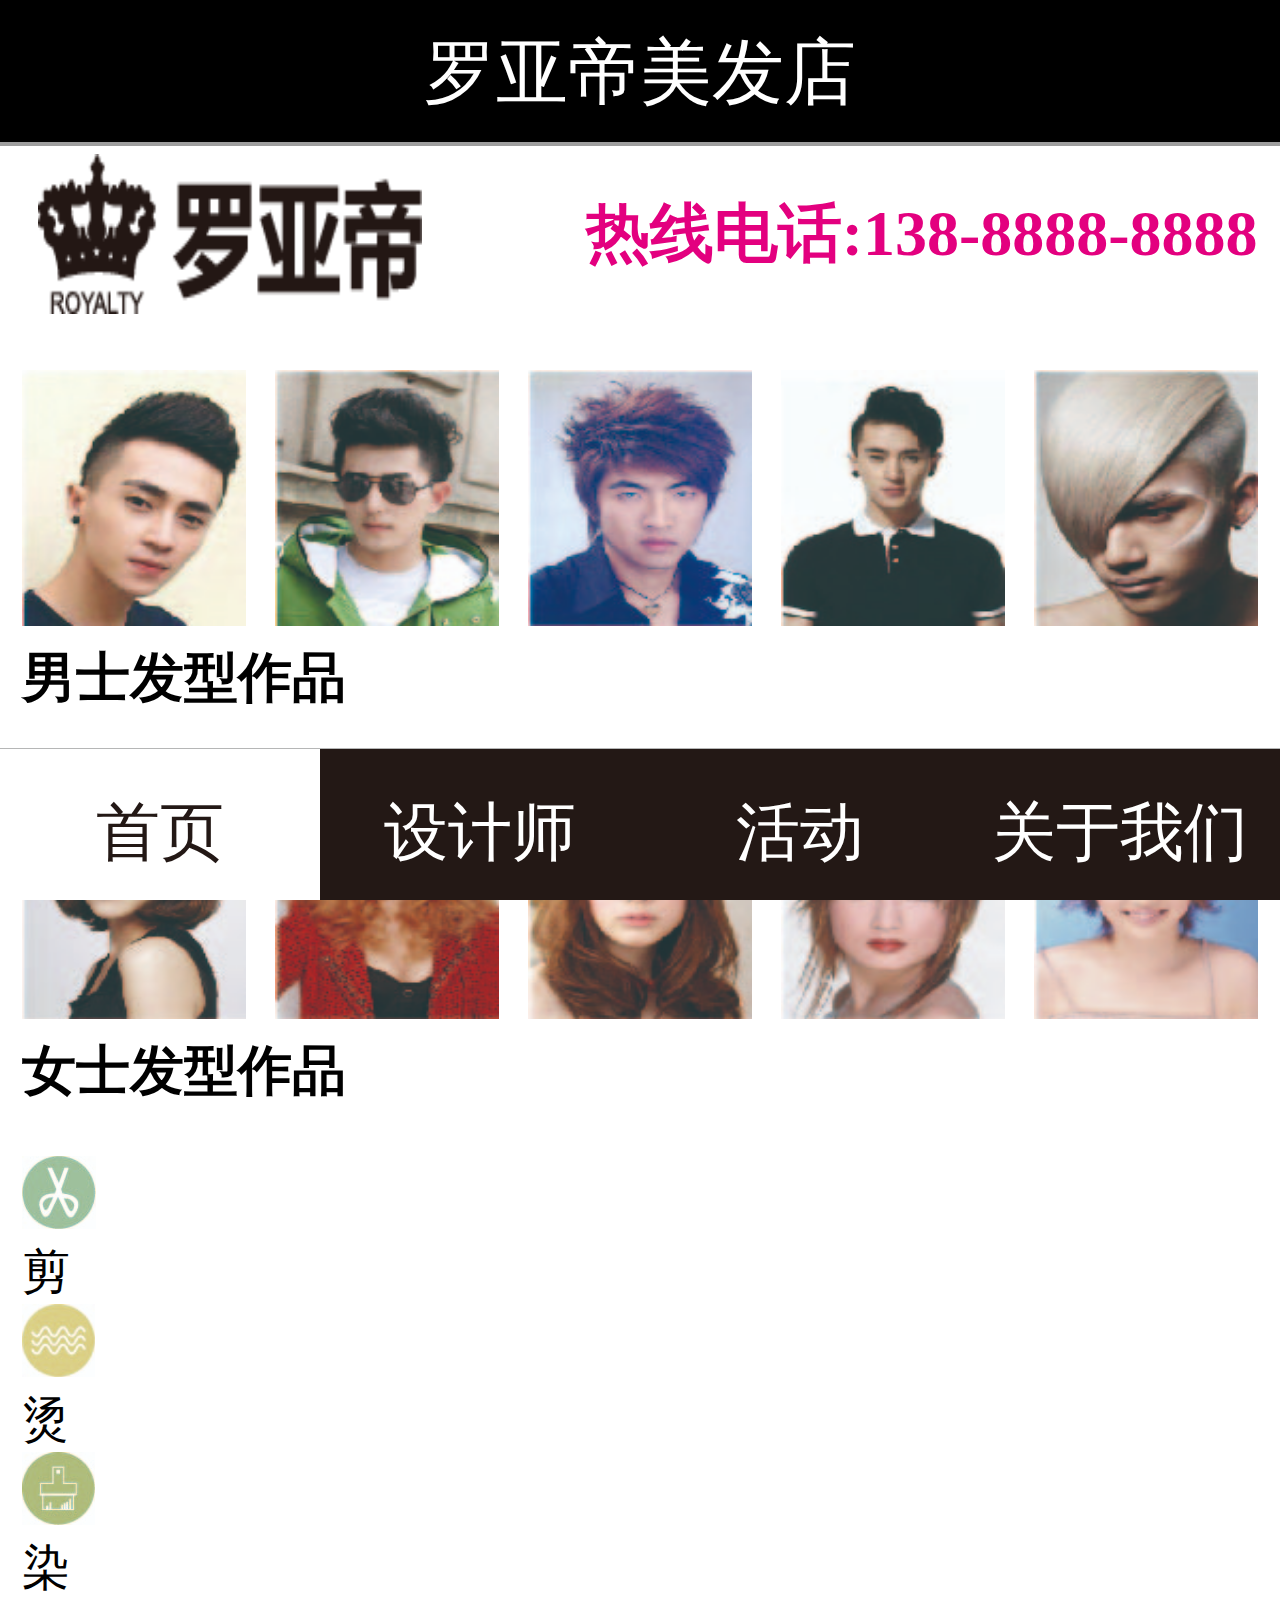
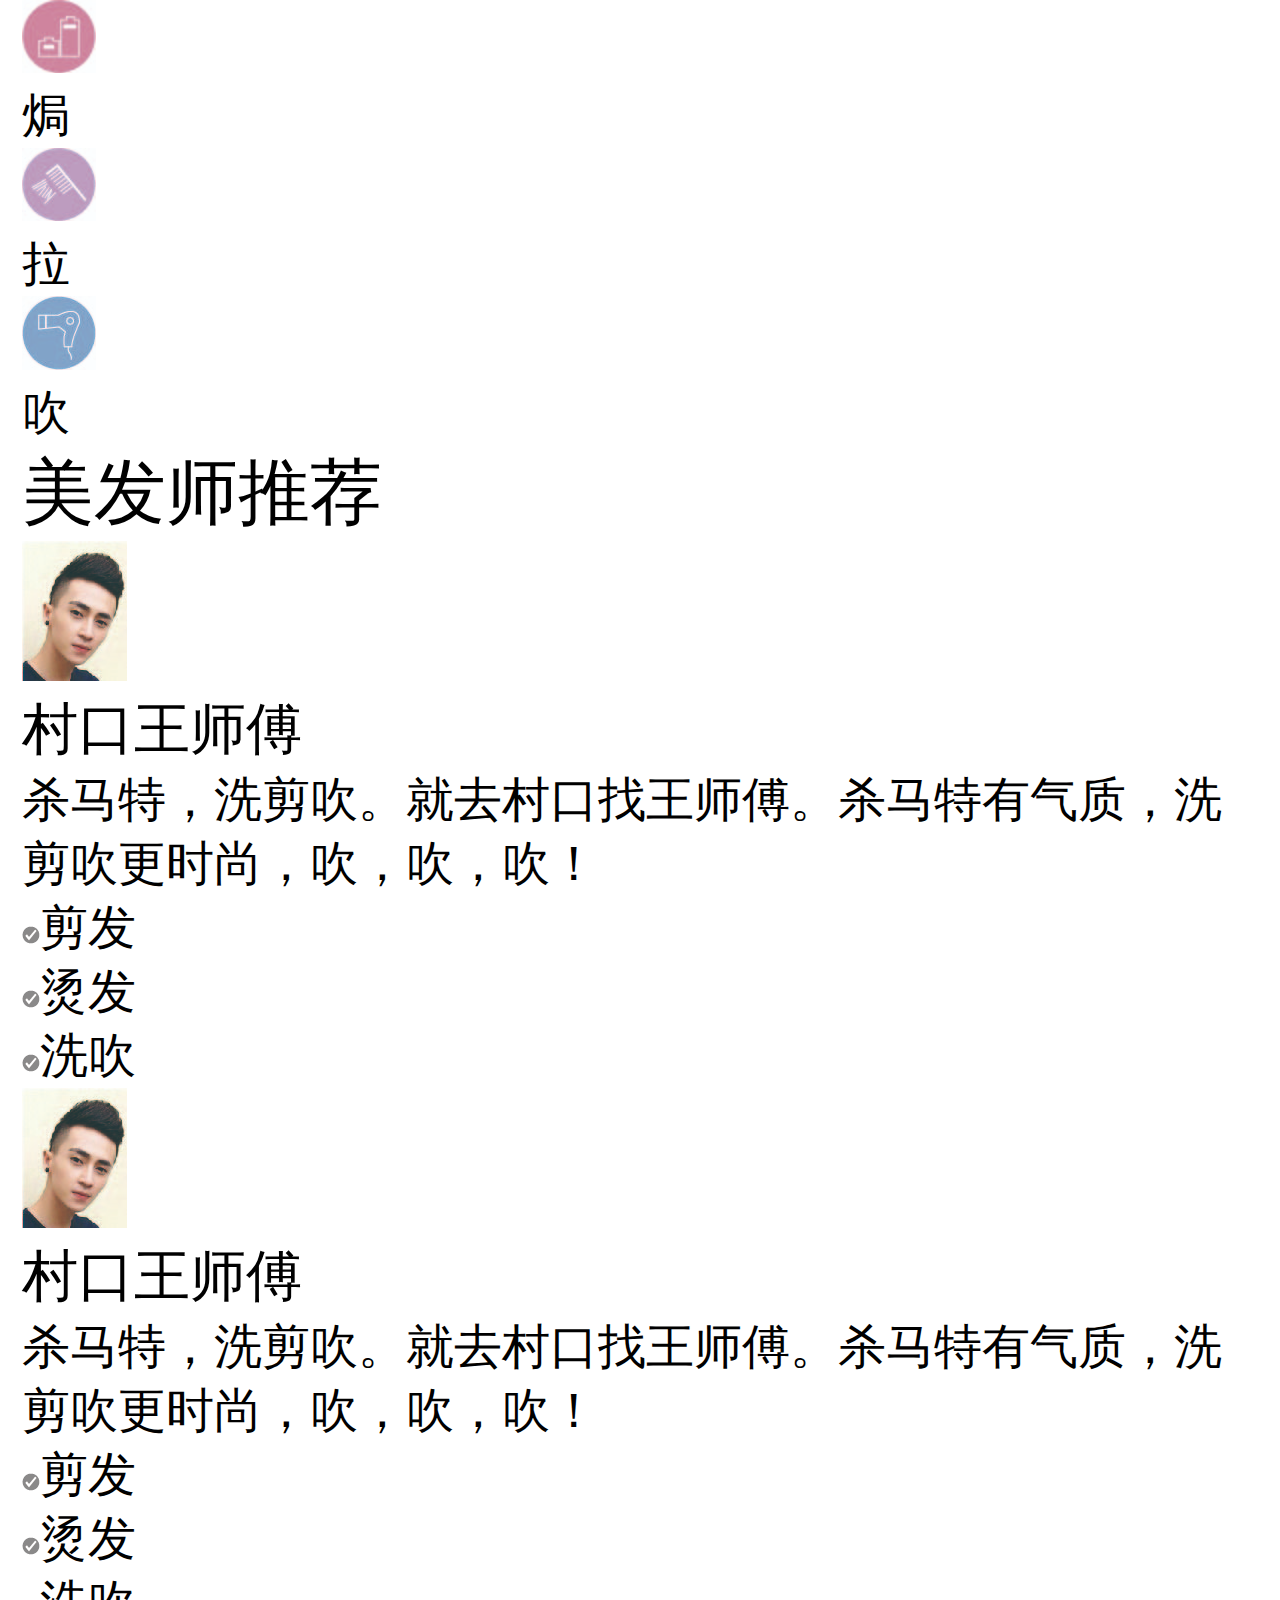
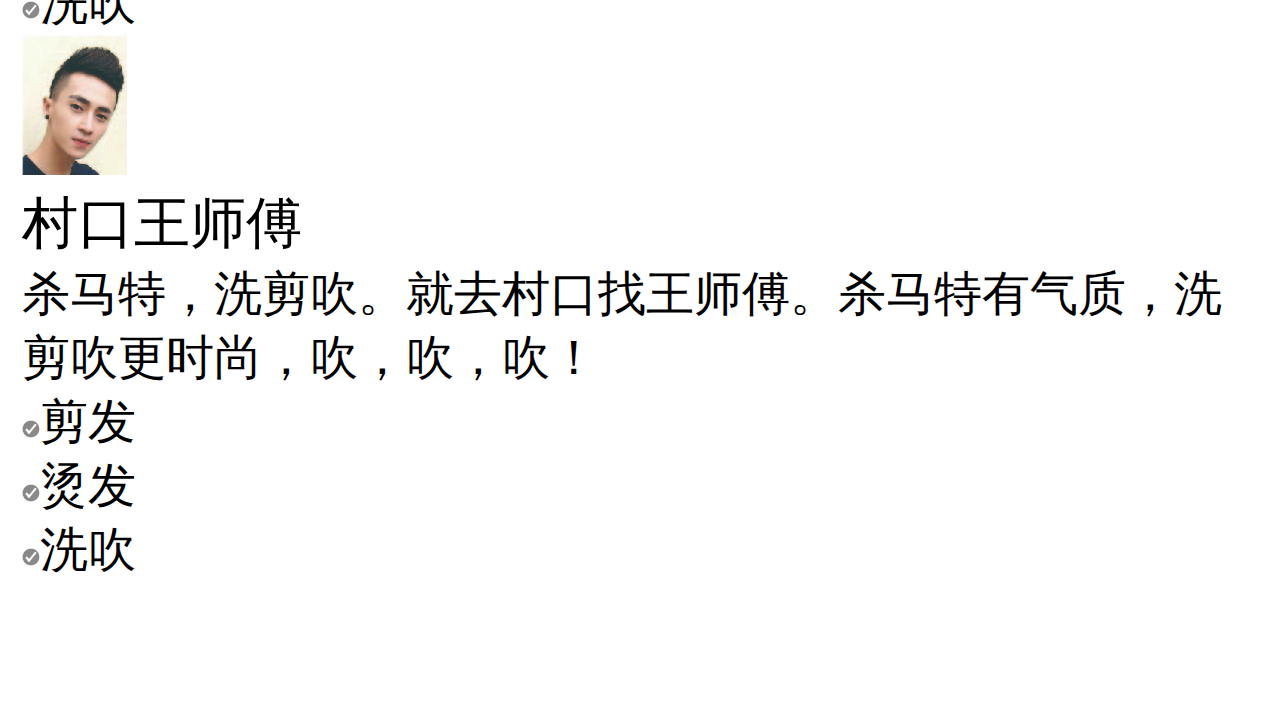
<file: index.html>
<!DOCTYPE html>
<html>
	<head>
		<meta charset="utf-8">
		<meta name="viewport" content="width=device-width,height=device-height,initial-scale=1.0, maximum-scale=1.0, user-scalable=no" />
	    <meta name="apple-mobile-web-app-capable" content="yes">
	    <meta name="format-detection" content="telephone=no">
		<title>罗亚帝美发店</title>
		<link rel="stylesheet" href="css/coom.css" />
		<link rel="stylesheet" href="css/index.css" />
		<script type="text/javascript" src="js/jquery-1.11.3.js" ></script>
		<script type="text/javascript" src="js/register.js" ></script>
	</head>
	<body>
		<header>
		<div class="coom-head c-head">
			<div class="coom-hleft"></div>
			<div class="coom-hconter"><span>罗亚帝美发店</span></div>
		    <div class="coom-hright"></div>
		</div>
		</header>
		<article class="in_content in_conter">
			<div class="in_lo">
				<img src="img/logo.png"/>
				<span class="in_tell">热线电话:138-8888-8888</span>
			</div>
			<!--男士-->
			<div class="in_works">
				<div class="works_list">
				<ul>
					<li class="in_li in_le"><img src="img/b1.jpg"/></li>
					<li class="in_li"><img src="img/b2.jpg"/></li>
					<li class="in_li"><img src="img/b3.jpg"/></li>
					<li class="in_li"><img src="img/b4.jpg"/></li>
					<li class="in_li"><img src="img/b5.jpg"/></li>
				</ul>
				<span class="clear"></span>
				</div>
				<p class="works-text">男士发型作品</p>
			</div>
			<!--女士-->
			<div class="in_works">
				<div class="works_list">
				<ul>
					<li class="in_li in_le"><img src="img/g1.jpg"/></li>
					<li class="in_li"><img src="img/g2.jpg"/></li>
					<li class="in_li"><img src="img/g3.jpg"/></li>
					<li class="in_li"><img src="img/g4.jpg"/></li>
					<li class="in_li"><img src="img/g5.jpg"/></li>
				</ul>
				<span class="clear"></span>
				</div>
				<p class="works-text">女士发型作品</p>
			</div>
			<div class="in_pro">
				    <dl class="pro_dl pro_le">
					<dt><img src="img/t1.jpg"/></dt>
					<dd>剪</dd>
					 </dl>
					<dl class="pro_dl">
					<dt><img src="img/t2.jpg"/></dt>
					<dd>烫</dd>
					</dl>
					<dl class="pro_dl">
					<dt><img src="img/t3.jpg"/></dt>
					<dd>染</dd>
					</dl>
					<dl class="pro_dl">
					<dt><img src="img/t4.jpg"/></dt>
					<dd>焗</dd>
					</dl>
					<dl class="pro_dl">
					<dt><img src="img/t5.jpg"/></dt>
					<dd>拉</dd>
					</dl>
					<dl class="pro_dl">
					<dt><img src="img/t6.jpg"/></dt>
					<dd>吹</dd>
			        </dl>
			        <span class="clear"></span>
			</div>
			<div class="in_rec">
				<h2>美发师推荐</h2>
				<div class="rec_list">
					<dl>
						<dd>
							<a href="###">
								<img src="img/b1.jpg"/>
							</a>
						</dd>
						<dt>
							<h3>村口王师傅</h3>
							<p>杀马特，洗剪吹。就去村口找王师傅。杀马特有气质，洗剪吹更时尚，吹，吹，吹！</p>
							<ul>
								<li><img src="img/tb1.png"/>剪发</li>
								<li><img src="img/tb1.png"/>烫发</li>
								<li><img src="img/tb1.png"/>洗吹</li>
							</ul>
						</dt>
					</dl>
				</div>
				<div class="rec_list">
					<dl>
						<dd>
							<a href="###">
								<img src="img/b1.jpg"/>
							</a>
						</dd>
						<dt>
							<h3>村口王师傅</h3>
							<p>杀马特，洗剪吹。就去村口找王师傅。杀马特有气质，洗剪吹更时尚，吹，吹，吹！</p>
							<ul>
								<li><img src="img/tb1.png"/>剪发</li>
								<li><img src="img/tb1.png"/>烫发</li>
								<li><img src="img/tb1.png"/>洗吹</li>
							</ul>
						</dt>
					</dl>
				</div>
				<div class="rec_list">
					<dl>
						<dd>
							<a href="###">
								<img src="img/b1.jpg"/>
							</a>
						</dd>
						<dt>
							<h3>村口王师傅</h3>
							<p>杀马特，洗剪吹。就去村口找王师傅。杀马特有气质，洗剪吹更时尚，吹，吹，吹！</p>
							<ul>
								<li><img src="img/tb1.png"/>剪发</li>
								<li><img src="img/tb1.png"/>烫发</li>
								<li><img src="img/tb1.png"/>洗吹</li>
							</ul>
						</dt>
					</dl>
				</div>
			</div>
		</article>
		<div class="menuwrap">
			<div class="menu xz">
				<a href="#">
					<label class="men_co">首页</label>
				</a>
			</div>
			<div class="menu">
				<a href="designer.html">
					<label>设计师</label>
				</a>
			</div>
			<div class="menu">
				<a href="activity.html">
					<label>活动</label>
				</a>
			</div>
			<div class="menu">
				<a href="#">
					<label>关于我们</label>
				</a>
			</div>
		</div>
	</body>
</html>
</file>
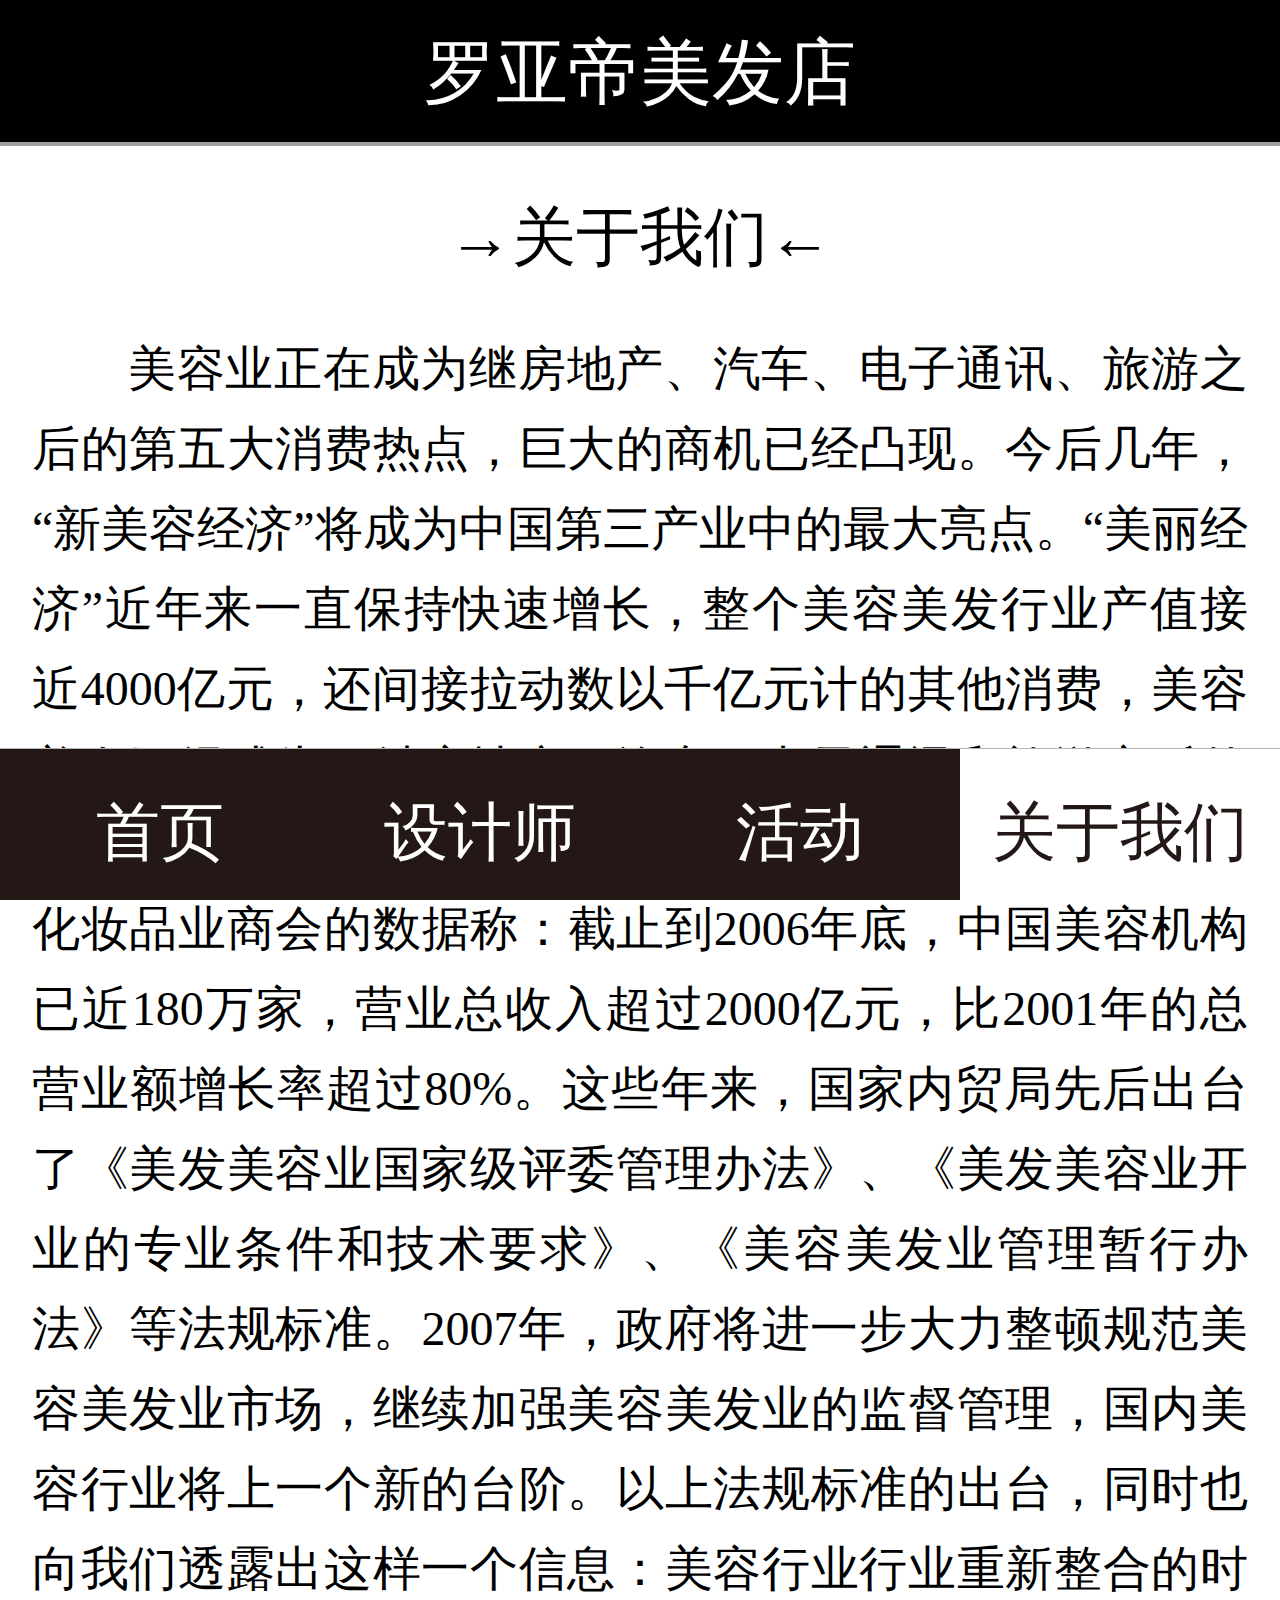
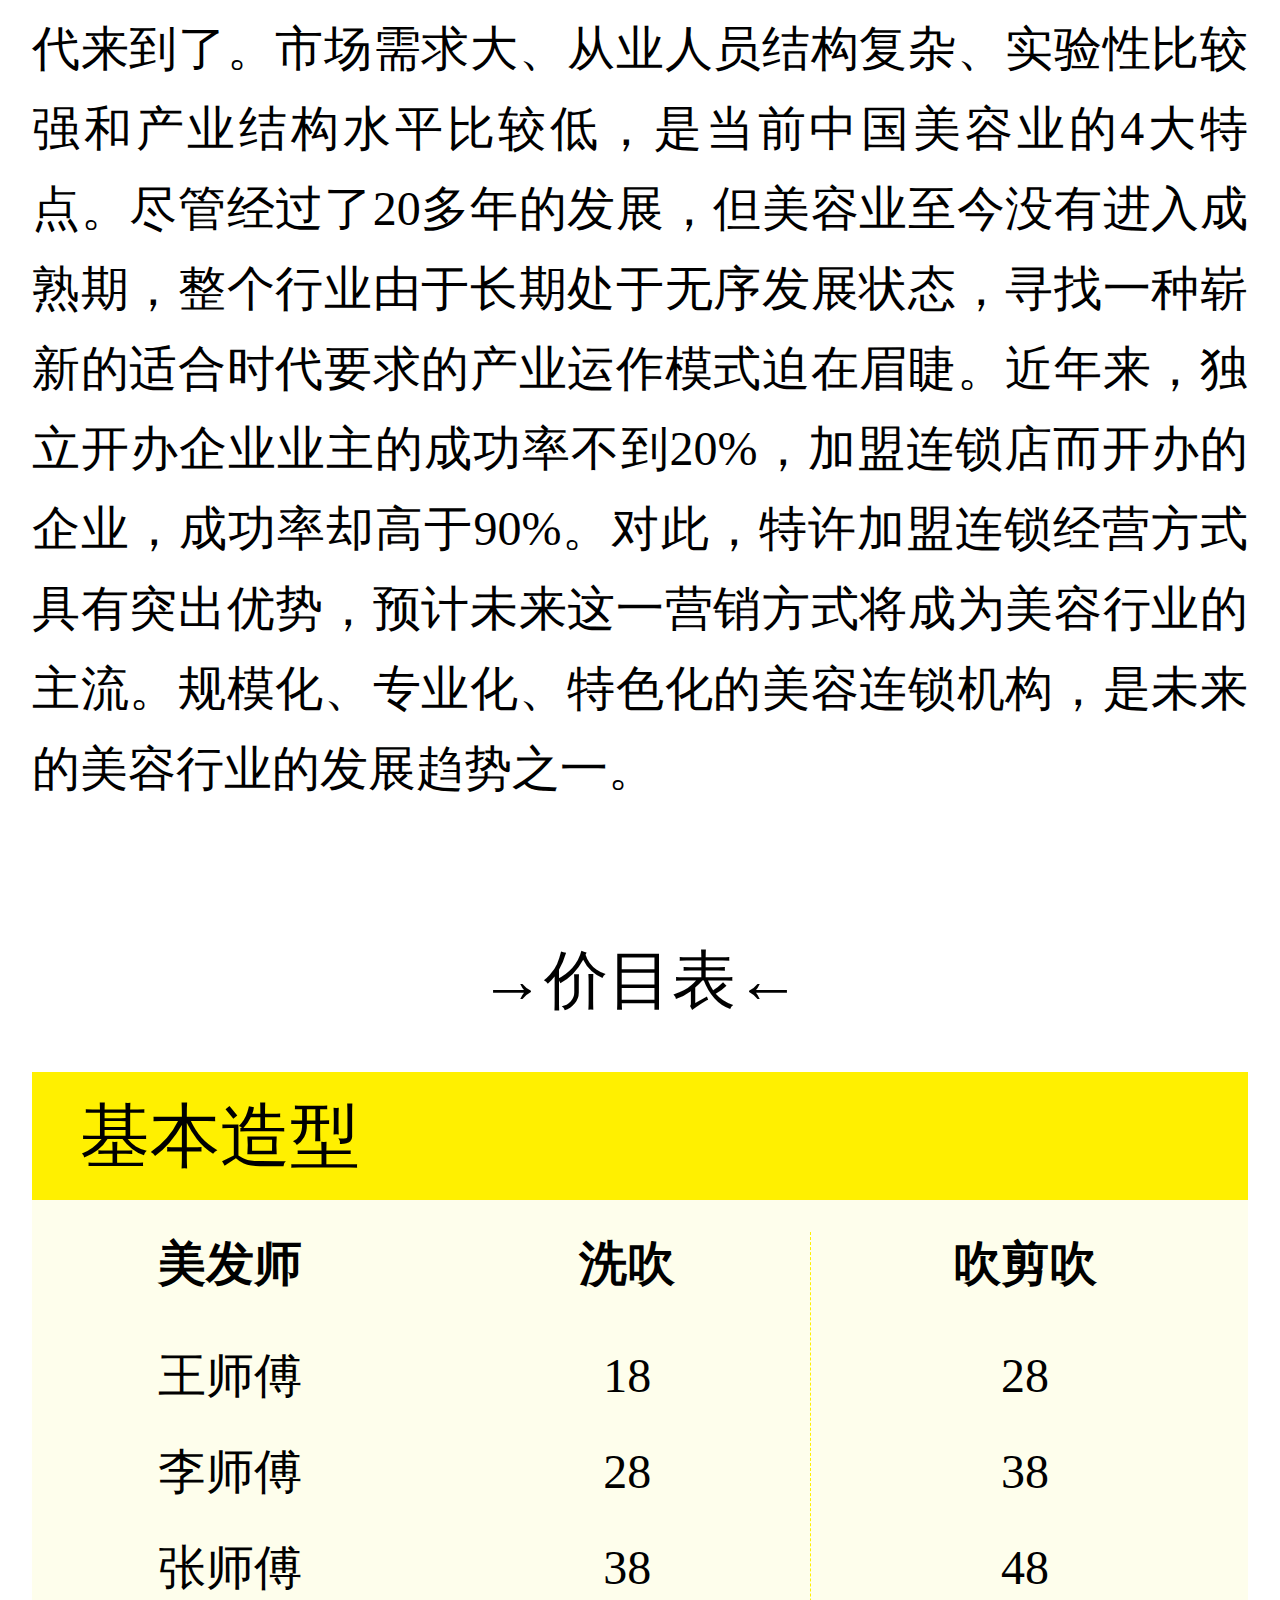
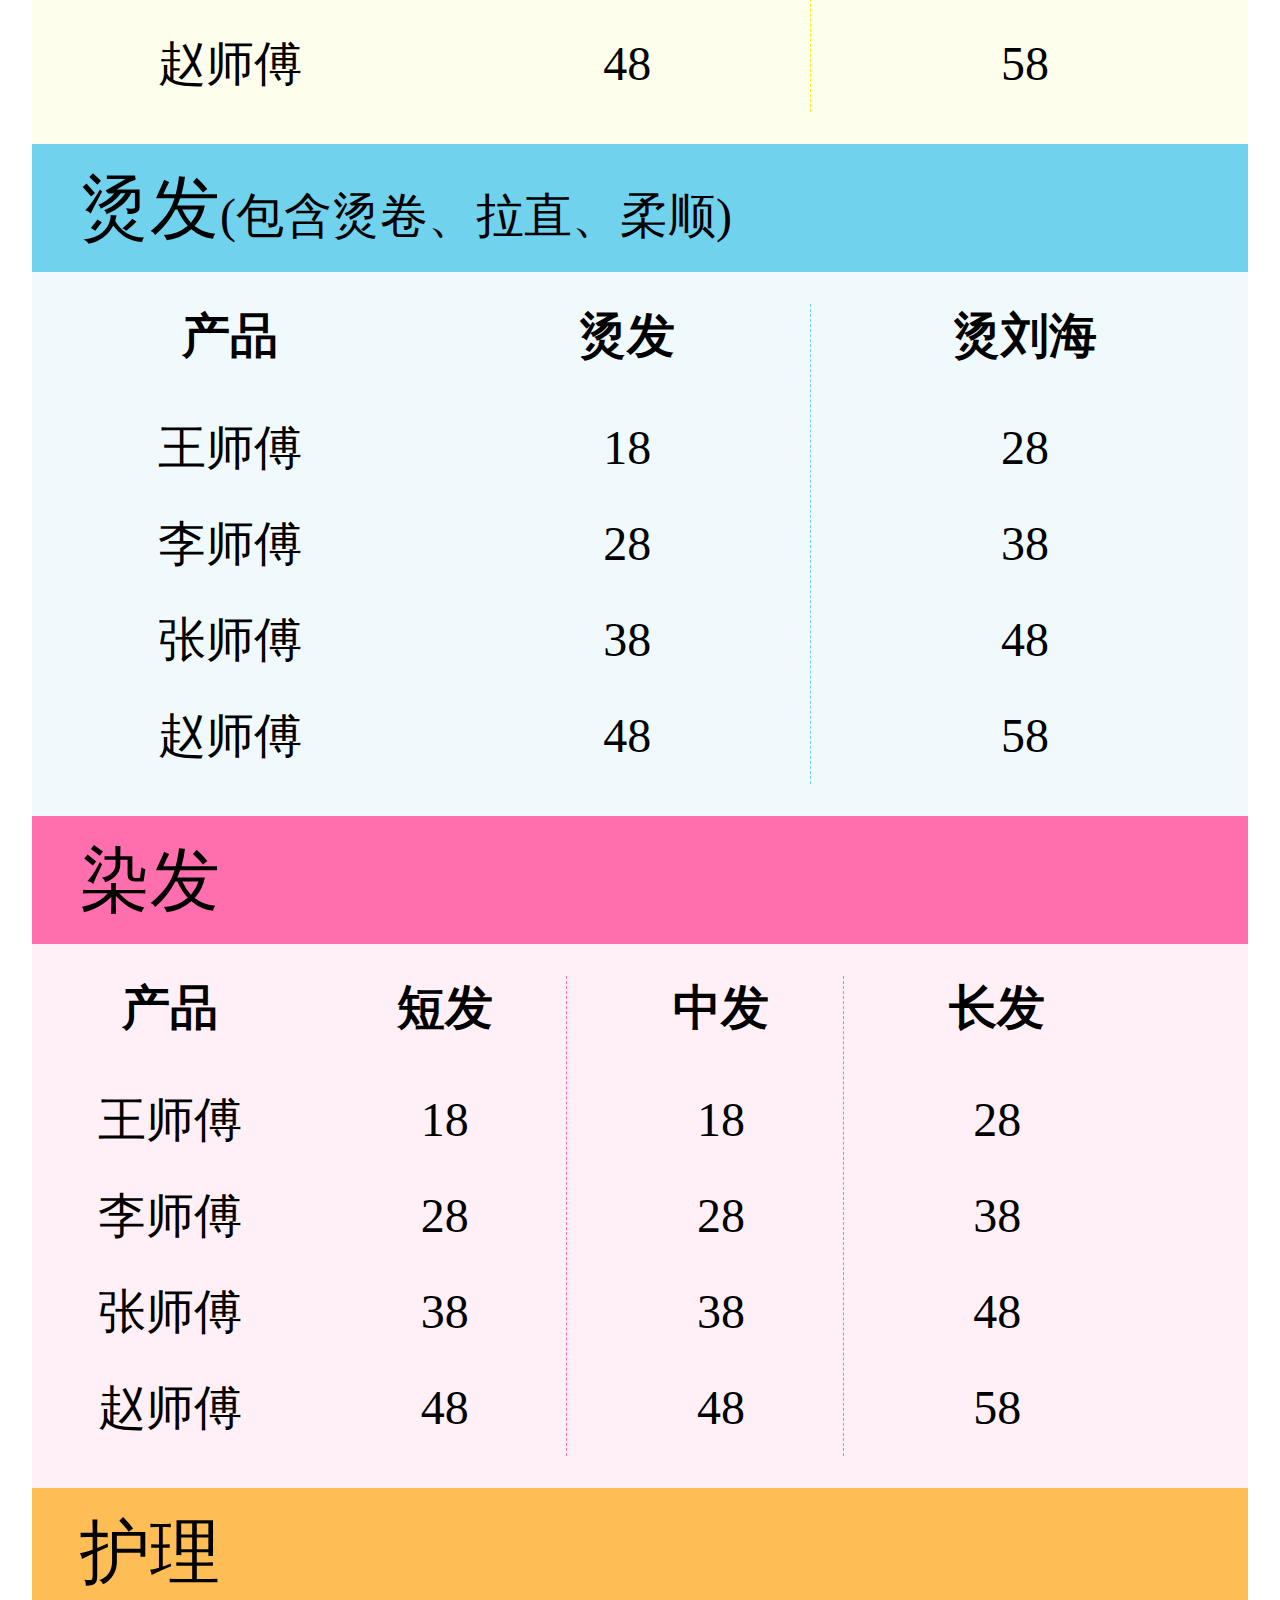
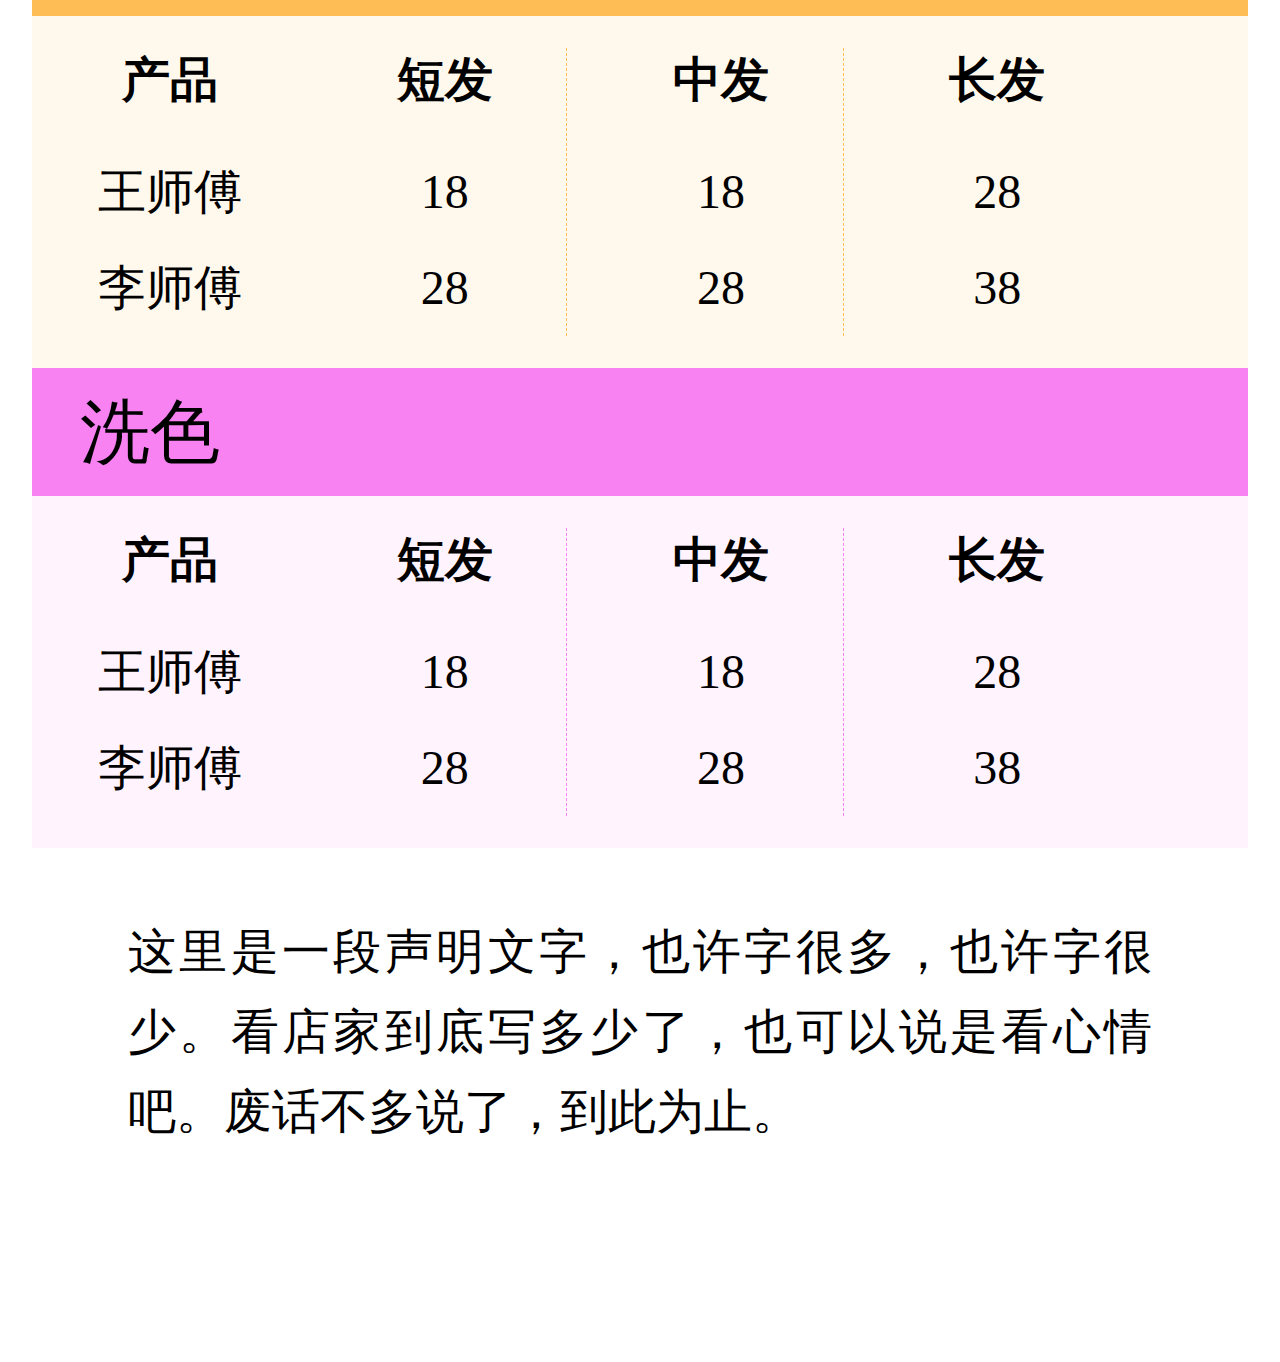
<file: about.html>
<!DOCTYPE html>
<html>
	<head>
		<meta charset="utf-8">
		<meta name="viewport" content="width=device-width,height=device-height,initial-scale=1.0, maximum-scale=1.0, user-scalable=no" />
	    <meta name="apple-mobile-web-app-capable" content="yes">
	    <meta name="format-detection" content="telephone=no">
		<title>关于我们</title>
		<link rel="stylesheet" href="css/coom.css" />
		<link rel="stylesheet" href="css/about.css" />
		<script type="text/javascript" src="js/jquery-1.11.3.js" ></script>
		<script type="text/javascript" src="js/register.js" ></script>
	</head>
	<body>
		<header>
		<div class="coom-head c-head">
			<div class="coom-hleft"></div>
			<div class="coom-hconter"><span>罗亚帝美发店</span></div>
		    <div class="coom-hright"></div>
		</div>
		</header>
		<article class="ab_content ab_conter">
			<div class="ab_me">
				<h2>→关于我们←</h2>
				<p>美容业正在成为继房地产、汽车、电子通讯、旅游之后的第五大消费热点，巨大的商机已经凸现。今后几年， “新美容经济”将成为中国第三产业中的最大亮点。“美丽经济”近年来一直保持快速增长，整个美容美发行业产值接近4000亿元，还间接拉动数以千亿元计的其他消费，美容美发已经成为了继房地产、汽车、电子通讯和旅游之后的“第五大消费热点”。2007年初，来自中华全国工商联美容化妆品业商会的数据称：截止到2006年底，中国美容机构已近180万家，营业总收入超过2000亿元，比2001年的总营业额增长率超过80%。这些年来，国家内贸局先后出台了《美发美容业国家级评委管理办法》、《美发美容业开业的专业条件和技术要求》、《美容美发业管理暂行办法》等法规标准。2007年，政府将进一步大力整顿规范美容美发业市场，继续加强美容美发业的监督管理，国内美容行业将上一个新的台阶。以上法规标准的出台，同时也向我们透露出这样一个信息：美容行业行业重新整合的时代来到了。市场需求大、从业人员结构复杂、实验性比较强和产业结构水平比较低，是当前中国美容业的4大特点。尽管经过了20多年的发展，但美容业至今没有进入成熟期，整个行业由于长期处于无序发展状态，寻找一种崭新的适合时代要求的产业运作模式迫在眉睫。近年来，独立开办企业业主的成功率不到20%，加盟连锁店而开办的企业，成功率却高于90%。对此，特许加盟连锁经营方式具有突出优势，预计未来这一营销方式将成为美容行业的主流。规模化、专业化、特色化的美容连锁机构，是未来的美容行业的发展趋势之一。</p>
			</div>
			<div class="ab_jmb">
				<h2>→价目表←</h2>
				<div class="ab_zx">
					<div class="zx_top">
						<h3>基本造型</h3>
					</div>
					<div class="zx_con">
						<dl>
							<dd>美发师</dd>
							<dt>王师傅</dt>
							<dt>李师傅</dt>
							<dt>张师傅</dt>
							<dt>赵师傅</dt>
						</dl>
						<dl class="zx_con_dl">
							<dd>洗吹</dd>
							<dt>18</dt>
							<dt>28</dt>
							<dt>38</dt>
							<dt>48</dt>
						</dl>
						<dl>
							<dd>吹剪吹</dd>
							<dt>28</dt>
							<dt>38</dt>
							<dt>48</dt>
							<dt>58</dt>
						</dl>
						<span class="clear"></span>
					</div>
				</div>
				<!--tf-->
				<div class="ab_tf">
					<div class="tf_top">
						<h3>烫发<span class="tf_sp">(包含烫卷、拉直、柔顺)</span></h3>
					</div>
					<div class="tf_con">
						<dl>
							<dd>产品</dd>
							<dt>王师傅</dt>
							<dt>李师傅</dt>
							<dt>张师傅</dt>
							<dt>赵师傅</dt>
						</dl>
						<dl class="tf_con_dl">
							<dd>烫发</dd>
							<dt>18</dt>
							<dt>28</dt>
							<dt>38</dt>
							<dt>48</dt>
						</dl>
						<dl>
							<dd>烫刘海</dd>
							<dt>28</dt>
							<dt>38</dt>
							<dt>48</dt>
							<dt>58</dt>
						</dl>
						<span class="clear"></span>
					</div>
				</div>
				<!--rf-->
				<div class="ab_rf">
					<div class="rf_top">
						<h3>染发</h3>
					</div>
					<div class="rf_con">
						<dl>
							<dd>产品</dd>
							<dt>王师傅</dt>
							<dt>李师傅</dt>
							<dt>张师傅</dt>
							<dt>赵师傅</dt>
						</dl>
						<dl class="rf_con_dl">
							<dd>短发</dd>
							<dt>18</dt>
							<dt>28</dt>
							<dt>38</dt>
							<dt>48</dt>
						</dl>
						<dl class="rf_con_dl">
							<dd>中发</dd>
							<dt>18</dt>
							<dt>28</dt>
							<dt>38</dt>
							<dt>48</dt>
						</dl>
						<dl>
							<dd>长发</dd>
							<dt>28</dt>
							<dt>38</dt>
							<dt>48</dt>
							<dt>58</dt>
						</dl>
						<span class="clear"></span>
					</div>
				</div>
				<!--hl-->
				<div class="ab_hl">
					<div class="hl_top">
						<h3>护理</h3>
					</div>
					<div class="hl_con">
						<dl>
							<dd>产品</dd>
							<dt>王师傅</dt>
							<dt>李师傅</dt>
						</dl>
						<dl class="hl_con_dl">
							<dd>短发</dd>
							<dt>18</dt>
							<dt>28</dt>
						</dl>
						<dl class="hl_con_dl">
							<dd>中发</dd>
							<dt>18</dt>
							<dt>28</dt>
						</dl>
						<dl>
							<dd>长发</dd>
							<dt>28</dt>
							<dt>38</dt>
						</dl>
						<span class="clear"></span>
					</div>
				</div>
				<!--xs-->
				<div class="ab_xs">
					<div class="xs_top">
						<h3>洗色</h3>
					</div>
					<div class="xs_con">
						<dl>
							<dd>产品</dd>
							<dt>王师傅</dt>
							<dt>李师傅</dt>
						</dl>
						<dl class="xs_con_dl">
							<dd>短发</dd>
							<dt>18</dt>
							<dt>28</dt>
						</dl>
						<dl class="xs_con_dl">
							<dd>中发</dd>
							<dt>18</dt>
							<dt>28</dt>
						</dl>
						<dl>
							<dd>长发</dd>
							<dt>28</dt>
							<dt>38</dt>
						</dl>
						<span class="clear"></span>
					</div>
				</div>
			</div>
			<div class="ab_sm">
				这里是一段声明文字，也许字很多，也许字很少。看店家到底写多少了，也可以说是看心情吧。废话不多说了，到此为止。
			</div>
		</article>
		<div class="menuwrap">
			<div class="menu">
				<a href="index.html">
					<label>首页</label>
				</a>
			</div>
			<div class="menu">
				<a href="designer.html">
					<label>设计师</label>
				</a>
			</div>
			<div class="menu">
				<a href="detailed.html">
					<label>活动</label>
				</a>
			</div>
			<div class="menu xz">
				<a href="#">
					<label class="men_co">关于我们</label>
				</a>
			</div>
		</div>
	</body>
</html>
</file>
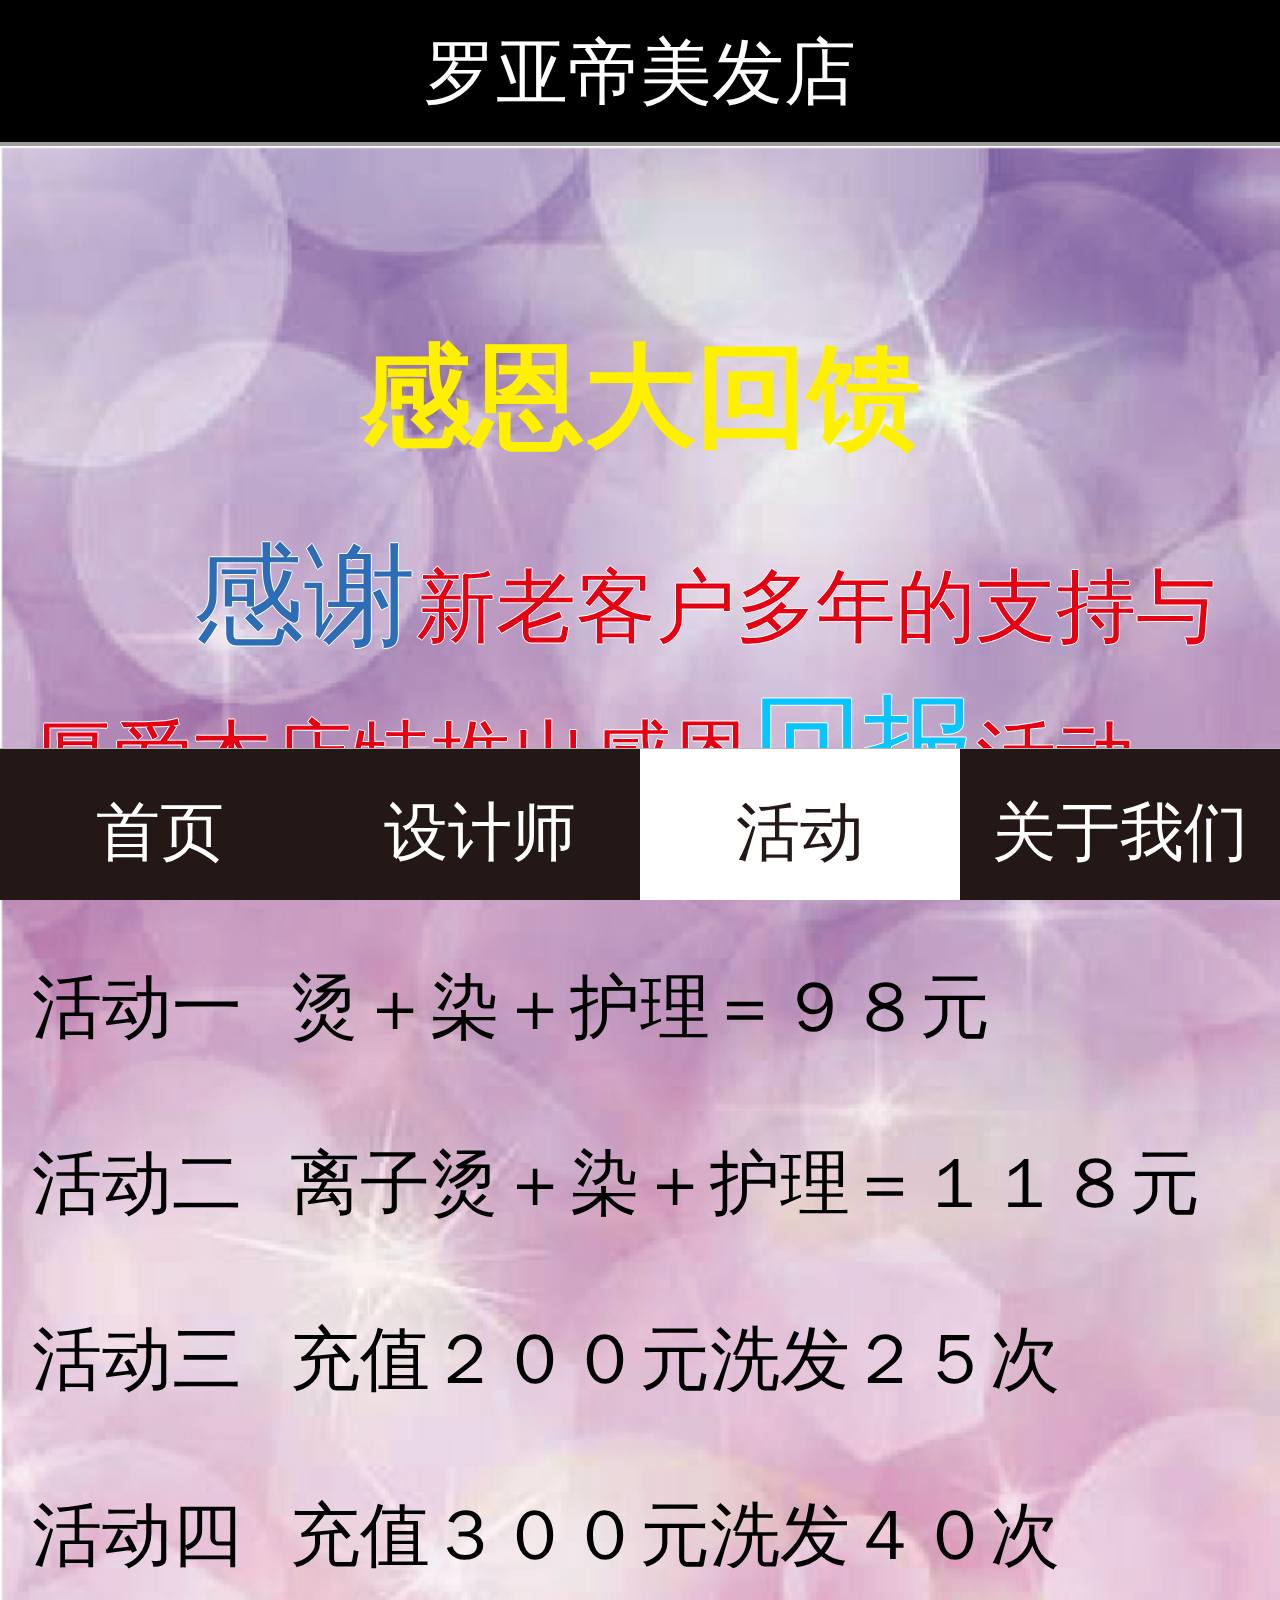
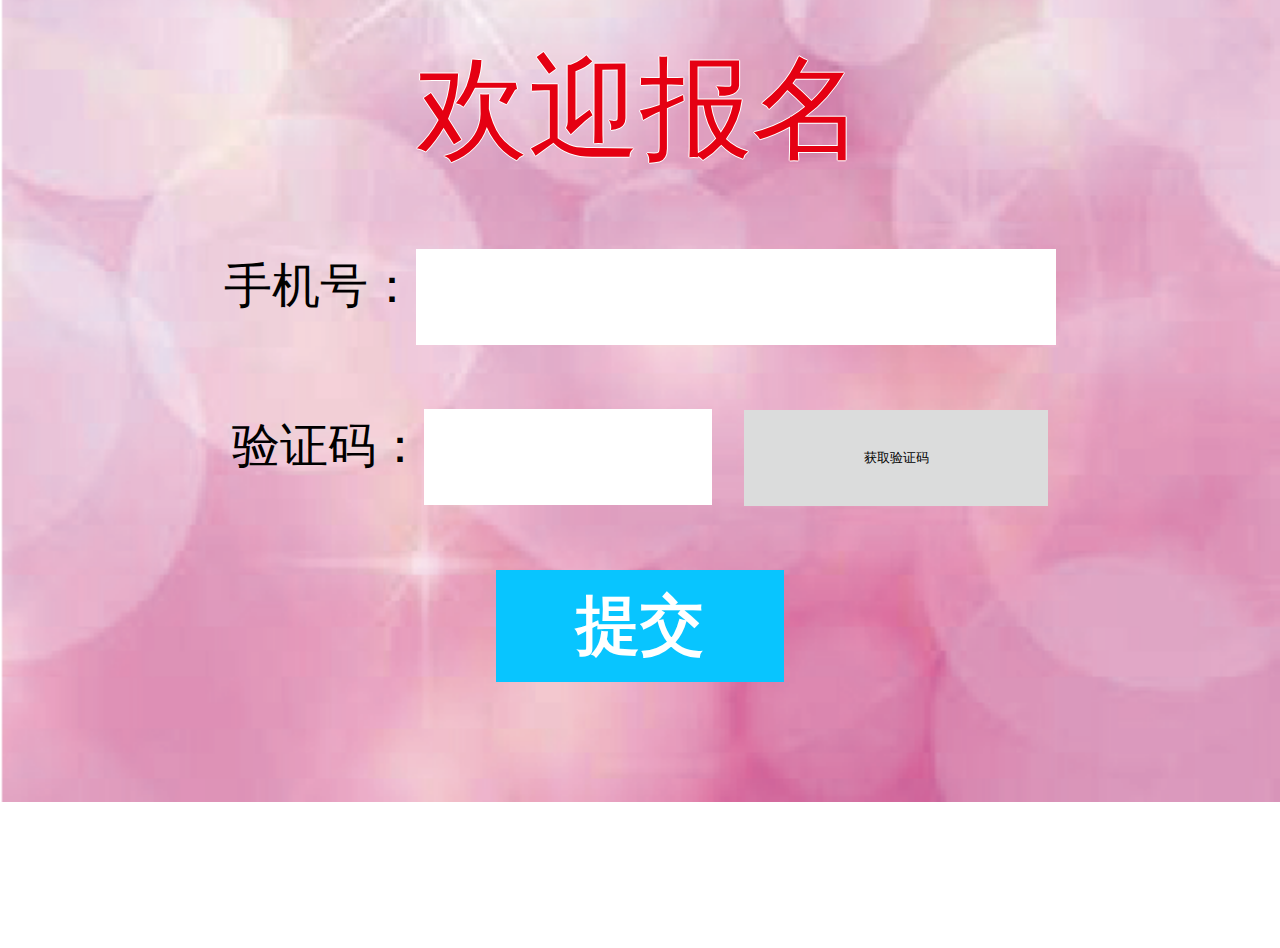
<file: activity.html>
<!DOCTYPE html>
<html>
	<head>
		<meta charset="utf-8">
		<meta name="viewport" content="width=device-width,height=device-height,initial-scale=1.0, maximum-scale=1.0, user-scalable=no" />
	    <meta name="apple-mobile-web-app-capable" content="yes">
	    <meta name="format-detection" content="telephone=no">
		<title>活动</title>
		<link rel="stylesheet" href="css/coom.css" />
		<link rel="stylesheet" href="css/activity.css" />
		<script type="text/javascript" src="js/jquery-1.11.3.js" ></script>
		<script type="text/javascript" src="js/register.js" ></script>
	</head>
	<body>
		<header>
		<div class="coom-head c-head">
			<div class="coom-hleft"></div>
			<div class="coom-hconter"><span>罗亚帝美发店</span></div>
		    <div class="coom-hright"></div>
		</div>
		</header>
		<article class="ac_content ac_conter">
			<div class="ac_ge">
				<h2>感恩大回馈</h2>
				<p><font class="gx">感谢</font>新老客户多年的支持与厚爱本店特推出感恩<font class="hb">回报</font>活动</p>
				<div class="ac_list">
					<ul>
						<li>活动一<span>烫＋染＋护理＝９８元</span></li>
						<li>活动二<span>离子烫＋染＋护理＝１１８元</span></li>
						<li>活动三<span>充值２００元洗发２５次</span></li>
						<li>活动四<span>充值３００元洗发４０次</span></li>
					</ul>
				</div>
			</div>
			<div class="ac_bm">
				<h3>欢迎报名</h3>
				<div class="ac_inp">
					<p>手机号：<input class="sj" type="text"/></p>
					<p>验证码：<input class="yzm" type="text"/><button class="hq" >获取验证码</button></p>
					<button class="tj">提交</button>
				</div>
			</div>
		</article>
		<div class="menuwrap">
			<div class="menu">
				<a href="index.html">
					<label>首页</label>
				</a>
			</div>
			<div class="menu">
				<a href="designer.html">
					<label>设计师</label>
				</a>
			</div>
			<div class="menu xz">
				<a href="#">
					<label  class="men_co">活动</label>
				</a>
			</div>
			<div class="menu">
				<a href="#">
					<label>关于我们</label>
				</a>
			</div>
		</div>
	</body>
</html>
</file>
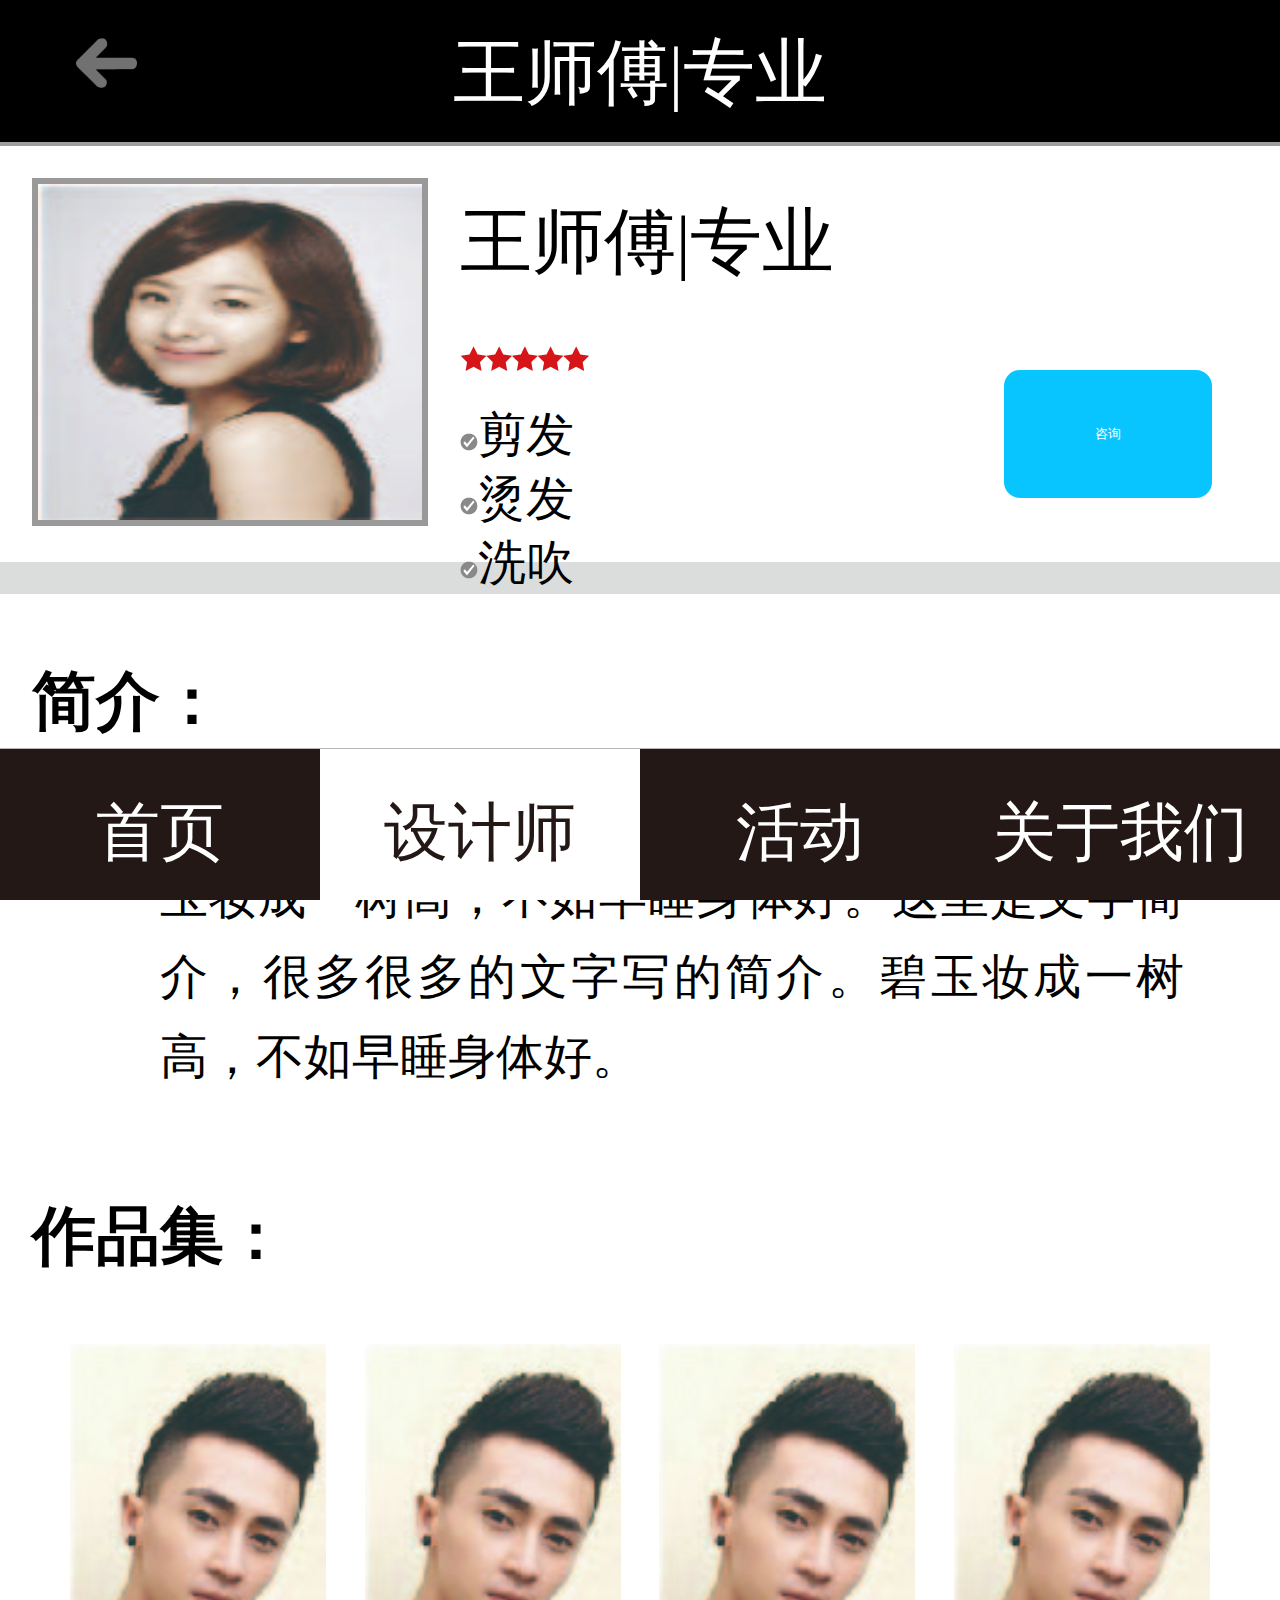
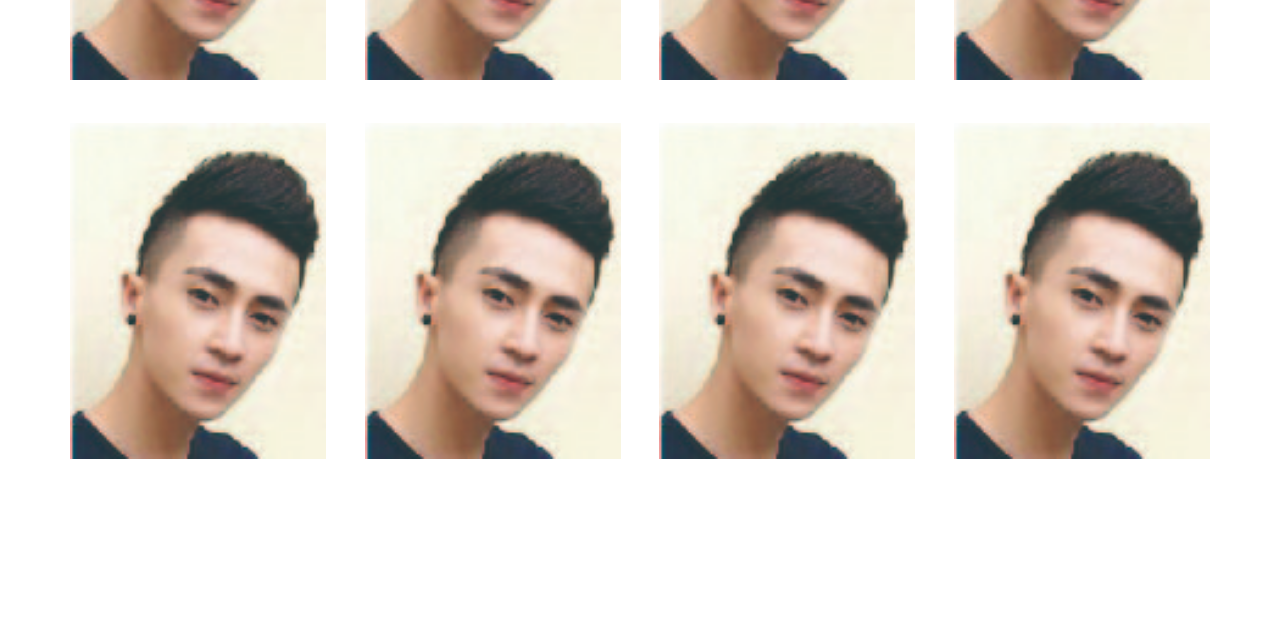
<file: detailed.html>
<!DOCTYPE html>
<html>
	<head>
		<meta charset="utf-8">
		<meta name="viewport" content="width=device-width,height=device-height,initial-scale=1.0, maximum-scale=1.0, user-scalable=no" />
	    <meta name="apple-mobile-web-app-capable" content="yes">
	    <meta name="format-detection" content="telephone=no">
		<title>设计师详细</title>
		<link rel="stylesheet" href="css/coom.css" />
		<link rel="stylesheet" href="css/detailed.css" />
		<script type="text/javascript" src="js/jquery-1.11.3.js" ></script>
		<script type="text/javascript" src="js/register.js" ></script>
	</head>
	<body>
		<header>
		<div class="coom-head c-head">
			<div class="coom-hleft">
				<a href="designer.html" class="c-back">
					<img src="img/Return.png"/>
				</a>
			</div>
			<div class="coom-hconter"><span>王师傅|专业</span></div>
		    <div class="coom-hright"></div>
		</div>
		</header>
		<article class="tai_content tai_conter">
			<div class="tai_yy">
				<dl>
					<dd>
						<a href="#">
							<img src="img/g1.jpg" />
						</a>
					</dd>
					<dt>
						<h2><span>王师傅</span>|<span>专业</span></h2>
						<div class="tai_xcon">
							<div class="tai_xcon_le">
							<p><img src="img/xx.png"/></p>
							<ul>
								<li><img src="img/tb1.png"/>剪发</li>
								<li><img src="img/tb1.png"/>烫发</li>
								<li><img src="img/tb1.png"/>洗吹</li>
							</ul>
							</div>
							<div class="tai_xcon_ri">
								<input type="submit" class="tai_sub" value="咨询"/>
							</div>
						</div>
					</dt>
				</dl>
			</div>
			<div class="tai_jj">
				<h3>简介：</h3>
				<p>这里是文字简介，很多很多的文字写的简介。碧玉妆成一树高，不如早睡身体好。这里是文字简介，很多很多的文字写的简介。碧玉妆成一树高，不如早睡身体好。</p>
			</div>
			<div class="tai_zp">
				<h3>作品集：</h3>
				<ul>
					<li><img src="img/b1.jpg"/></li>
					<li><img src="img/b1.jpg"/></li>
					<li><img src="img/b1.jpg"/></li>
					<li><img src="img/b1.jpg"/></li>
					<li><img src="img/b1.jpg"/></li>
					<li><img src="img/b1.jpg"/></li>
					<li><img src="img/b1.jpg"/></li>
					<li><img src="img/b1.jpg"/></li>
				</ul>
				<span class="clear"></span>
			</div>
		</article>
		<div class="menuwrap">
			<div class="menu">
				<a href="#">
					<label>首页</label>
				</a>
			</div>
			<div class="menu xz">
				<a href="#">
					<label class="men_co">设计师</label>
				</a>
			</div>
			<div class="menu">
				<a href="activity.html">
					<label>活动</label>
				</a>
			</div>
			<div class="menu">
				<a href="#">
					<label>关于我们</label>
				</a>
			</div>
		</div>
	</body>
</html>
</file>
<file: css/coom.css>
@charset "utf-8";
*{
	margin: 0;
	padding: 0;
	border: 0;
	text-decoration: none;
}
html{
	font-size: 62.5%;
	width: 100%;
	height: auto;
}
body{
	background-color: #FFFFFF;
	width: 100%;
	height: auto;
}
a{
	text-decoration:none;
}
a:hover{
	text-decoration:none;
}
b,i,em{
	font-style:normal;
	font-weight:normal;
}
img{
	border:none;
}
ul,ol,li{
	list-style:none;
}
h1,h2,h3,h4{
	margin:0;
	padding:0;
	font-weight:normal;
}
.clear{
	clear: both;
	padding: 0;
	margin: 0;
	display: table;
}
/*公共头部*/
.coom-head{
	width: 100%;
	height: 1.825rem;
	background-color: #000000;
	border-bottom: 0.05rem solid #9E9E9E;
	box-sizing: border-box;
}
.c-head{
	background: #00000;
	position: fixed;
	top: 0;
	z-index: 9001;
}
.coom-head div{
	height: 100%;
	float: left;
}
.coom-head .coom-hleft,
.coom-head .coom-hright{
	width: 15%;
}
.coom-head .coom-hleft a{
	display: inline-block;
    margin-left: 0.946rem;
}
.coom-hleft .c-back{
	width: 0.77rem;
	height: 0.6205rem;
	margin-top: 0.2rem;
}
.coom-hleft .c-back img{
	width: 100%;
	height: 100%;
	border-radius:50%;
}
.coom-head .coom-hconter{
	width: 70%;
	text-align: center;
	font-family: "黑体";
	font-size: 0.90rem;
	color: #ffffff;
	line-height: 1.825rem;
}

/*加载中动画*/

.loading {
	margin: 0 auto;
	border-bottom: 0.2rem solid #fff;
	border-left: 0.2rem solid #fff;
	border-right: 0.2rem solid #a6a6a7;
	border-top: 0.2rem solid #a6a6a7;
	border-radius: 100%;
	height: 0.7rem;
	width: 0.7rem;
	-webkit-animation: spin .6s infinite linear;
	-moz-animation: spin .6s infinite linear;
	-ms-animation: spin .6s infinite linear;
	-o-animation: spin .6s infinite linear;
	animation: spin .6s infinite linear;
}
@keyframes spin {
	from {
		-webkit-transform: rotate(0deg);
		-moz-transform: rotate(0deg);
		-o-transform: rotate(0deg);
		-ms-transform: rotate(0deg);
		transform: rotate(0deg);
	}
	to {
		-webkit-transform: rotate(359deg);
		-moz-transform: rotate(359deg);
		-o-transform: rotate(359deg);
		-ms-transform: rotate(359deg);
		transform: rotate(359deg);
	}
}
@-moz-keyframes spin {
	from {
		-moz-transform: rotate(0deg);
		transform: rotate(0deg);
	}
	to {
		-moz-transform: rotate(359deg);
		transform: rotate(359deg);
	}
}
@-webkit-keyframes spin {
	from {
		-webkit-transform: rotate(0deg);
		transform: rotate(0deg);
	}
	to {
		-webkit-transform: rotate(359deg);
		transform: rotate(359deg);
	}
}
@-ms-keyframes spin {
	from {
		-ms-transform: rotate(0deg);
		transform: rotate(0deg);
	}
	to {
		-ms-transform: rotate(359deg);
		transform: rotate(359deg);
	}
}
@-o-keyframes spin {
	from {
		-o-transform: rotate(0deg);
		transform: rotate(0deg);
	}
	to {
		-o-transform: rotate(359deg);
		transform: rotate(359deg);
	}
}
.loadingbox {
	padding: 1rem 0;
	display: none;
	width: 100%;
}

.re-bottom .re-rs{
	width: 100%;
	line-height: 1.825rem;
	text-align: center;
	color: #FFFFFF;
	font-size: 0.8rem;
	font-family: "微软雅黑";
}
/*
 * nav
 */
.menuwrap {
	width: 100%;
	position: fixed;
	right: 0;
	bottom: 0;
	z-index: 9000;
	height: 1.891rem;
	background-color: #231815;
	border-top: 1px solid #B5B6B6;
}
.menuwrap .menu {
	width: 25%;
	height: 1.891rem;
	float: left;
	background-position: center 0.2rem;
	background-repeat: no-repeat;
	position: relative;
}
.menuwrap .menu a {
	display: block;
	width: 100%;
	height: 100%;
	text-align: center;
}
.menuwrap .menu label {
	display: inline-block;
	font-size: 0.8rem;
	margin-top: 0.5rem;
	font-family: "黑体";
	color: #fff;
}
.menuwrap .xz{
	background: #FFFFFF;
}
.menuwrap .menu .men_co{
	color:#231815;
}
.menuwrap .menu label.selectMenuText {
	color: #2D6DB6;
}
</file>
<file: css/index.css>
@charset "utf-8";
.in_content{
	width: 100%;
    box-sizing: border-box;
    padding: 0 0;
    overflow: hidden;
    font-size: 0;
}
.in_conter{
	margin-top: 1.825rem;
	margin-bottom: 1.825rem;
	font-size: 0.6rem;
	font-family: "宋体";
	padding: 0 0.28rem;
}
.in_lo{
	width: 100%;
	height: 2.2rem;
	padding: 0 0.2rem;
	margin: 0 auto;
}
.in_lo img{
	width: 4.8rem;
	height: 2.0rem;
	float: left;
	margin-top: 0.1rem;
}
.in_tell{
	float: right;
	display: block;
	margin-right: 0.2rem;
	font-size: 0.8rem;
	color: #E3007F;
	font-weight: bold;
	line-height: 2.2rem;
}
.in_works{
	width: 100%;
	height: auto;
	margin: 0.6rem auto;
}
/*.works_list{
	border: 1px solid saddlebrown;
}*/
.in_li{
	float: left;
	width: 2.8rem;
	height: 3.2rem;
	margin-left: 0.36rem;
	position: relative;
}
.in_le{
	margin-left: 0;
}
.in_li img{
	position: absolute;
	width: 100%;
	height: 100%;
}
.works-text{
	font-size: 0.68rem;
	font-weight: bold;
	margin-top: 0.2rem;
	margin-bottom: 0.2rem;
	font-family: "微软雅黑";
	text-align: left;
}
</file>
<file: css/about.css>
@charset "utf-8";
.ab_content{
	width: 100%;
    box-sizing: border-box;
    padding: 0 0;
    overflow: hidden;
    font-size: 0;
}
.ab_conter{
	margin-top: 1.825rem;
	margin-bottom: 1.825rem;
	font-size: 0.6rem;
	font-family: "宋体";
	padding: 0 0.4rem;
}
.ab_me{
	width: 100%;
	height: auto;
}
.ab_me h2{
	text-align: center;
	font-size: 0.8rem;
	margin: 0.6rem 0;
	font-family: "微软雅黑";
}
.ab_me p{
	line-height: 1.0rem;
	text-indent: 2em;
	text-align: justify;
}
.ab_jmb{
	width: 100%;
	height: auto;
	margin-top: 1.6rem;
}
.ab_jmb h2{
	text-align: center;
	font-size: 0.8rem;
	margin: 0.6rem 0;
	font-family: "微软雅黑";
}
.ab_zx{
	width: 100%;
}
.zx_top{
	width: 100%;
	height: 1.6rem;
	background: #FFF000;
}
.zx_top h3{
	text-align: left;
	line-height: 1.6rem;
	font-size: 0.88rem;
	padding-left: 0.6rem;
}
.zx_con{
	width: 100%;
	height: auto;
	background: #FEFEEC;
}
.zx_con dl{
	float: left;
	width: 30%;
	text-align: center;
	margin: 0.4rem 0.2rem;
}
.zx_con_dl{
	border-right:1px dashed #FFF000 ;
}
.zx_con dl dd{
	margin-bottom: 0.4rem;
	font-weight: bold;
}
.zx_con dl dt{
	line-height: 1.2rem;
}

.ab_tf{
	width: 100%;
}
.tf_top{
	width: 100%;
	height: 1.6rem;
	background: #71D2EE;
}
.tf_top h3{
	text-align: left;
	line-height: 1.6rem;
	font-size: 0.88rem;
	padding-left: 0.6rem;
}
.tf_top .tf_sp{
	font-size: 0.6rem;
}
.tf_con{
	width: 100%;
	height: auto;
	background: #F0FAFC;
}
.tf_con dl{
	float: left;
	width: 30%;
	text-align: center;
	margin: 0.4rem 0.2rem;
}
.tf_con_dl{
	border-right:1px dashed #71D2EE ;
}
.tf_con dl dd{
	margin-bottom: 0.4rem;
	font-weight: bold;
}
.tf_con dl dt{
	line-height: 1.2rem;
}

.ab_rf{
	width: 100%;
}
.rf_top{
	width: 100%;
	height: 1.6rem;
	background: #FF6EAD;
}
.rf_top h3{
	text-align: left;
	line-height: 1.6rem;
	font-size: 0.88rem;
	padding-left: 0.6rem;
}
.rf_con{
	width: 100%;
	height: auto;
	background: #FFF0F7;
}
.rf_con dl{
	float: left;
	width: 20%;
	text-align: center;
	margin: 0.4rem 0.2rem;
}
.rf_con_dl{
	border-right:1px dashed #FF6EAD ;
}
.rf_con dl dd{
	margin-bottom: 0.4rem;
	font-weight: bold;
}
.rf_con dl dt{
	line-height: 1.2rem;
}

.ab_hl{
	width: 100%;
}
.hl_top{
	width: 100%;
	height: 1.6rem;
	background: #FFBD55;
}
.hl_top h3{
	text-align: left;
	line-height: 1.6rem;
	font-size: 0.88rem;
	padding-left: 0.6rem;
}
.hl_con{
	width: 100%;
	height: auto;
	background: #FFF8EC;
}
.hl_con dl{
	float: left;
	width: 20%;
	text-align: center;
	margin: 0.4rem 0.2rem;
}
.hl_con_dl{
	border-right:1px dashed #FFBD55 ;
}
.hl_con dl dd{
	margin-bottom: 0.4rem;
	font-weight: bold;
}
.hl_con dl dt{
	line-height: 1.2rem;
}

.ab_xs{
	width: 100%;
}
.xs_top{
	width: 100%;
	height: 1.6rem;
	background: #F882F2;
}
.xs_top h3{
	text-align: left;
	line-height: 1.6rem;
	font-size: 0.88rem;
	padding-left: 0.6rem;
}
.xs_con{
	width: 100%;
	height: auto;
	background: #FFF3FD;
}
.xs_con dl{
	float: left;
	width: 20%;
	text-align: center;
	margin: 0.4rem 0.2rem;
}
.xs_con_dl{
	border-right:1px dashed #F882F2 ;
}
.xs_con dl dd{
	margin-bottom: 0.4rem;
	font-weight: bold;
}
.xs_con dl dt{
	line-height: 1.2rem;
}


.ab_sm{
	margin-top: 0.8rem;
	margin-bottom: 0.8rem;
	padding: 0 1.2rem;
	text-align: justify;
	font-family: "微软雅黑";
	line-height: 1.0rem;
}
</file>
<file: css/activity.css>
@charset "utf-8";
.ac_content{
	width: 100%;
    box-sizing: border-box;
    padding: 0 0;
    overflow: hidden;
    font-size: 0;
    background: url(../img/bg2.png) no-repeat;
    background-size: 100%;
    height: auto;
}
.ac_conter{
	margin-top: 1.825rem;
	margin-bottom: 1.825rem;
	font-size: 0.6rem;
	font-family: "宋体";
	padding: 0 0.4rem;
}
.ac_ge{
	width: 100%;
	height: 16.0rem;
}
.ac_ge h2{
	text-align: center;
	margin-top: 2.2rem;
	font-size: 1.4rem;
	color: #FFF000;
	font-weight: bold;
}
.ac_ge p{
	margin: 0.6rem auto;
	font-size: 1.0rem;
	text-indent:2em ;
	font-family: "微软雅黑";
	color: #E50012;
	text-shadow:#fff 1px 0 0,#fff 0 1px 0,#fff -1px 0 0,#fff 0 -1px 0;
	-webkit-text-shadow:#fff 1px 0 0,#fff 0 1px 0,#fff -1px 0 0,#fff 0 -1px 0;
	-moz-text-shadow:#fff 1px 0 0,#fff 0 1px 0,#fff -1px 0 0,#fff 0 -1px 0;
	*filter: Glow(color=#fff, strength=1);
}
.gx{
	font-size: 1.4rem;
	color: #2D6DB6;
}
.hb{
	font-size: 1.4rem;
	color: #08C5FF;
}
.ac_list{
	width: 100%;
	height: auto;
}
.ac_list ul{
	margin-top: 1.2rem;
}
.ac_list ul li{
	font-size: 0.88rem;
	line-height: 2.2rem;
	color: #000000;
	font-family: "微软雅黑";
}
.ac_list ul li span{
	padding-left: 0.6rem;
}
.ac_bm{
	width: 100%;
	height: 9.6rem;
	margin-top: 0.4rem;
}
.ac_bm h3{
	margin-bottom: 0.4rem;
	text-align: center;
	font-family: "微软雅黑";
	font-size: 1.4rem;
	color: #E50012;
	text-shadow:#fff 1px 0 0,#fff 0 1px 0,#fff -1px 0 0,#fff 0 -1px 0;
	-webkit-text-shadow:#fff 1px 0 0,#fff 0 1px 0,#fff -1px 0 0,#fff 0 -1px 0;
	-moz-text-shadow:#fff 1px 0 0,#fff 0 1px 0,#fff -1px 0 0,#fff 0 -1px 0;
	*filter: Glow(color=#fff, strength=1);
}
.ac_inp{
   text-align: center;
}
.ac_inp p{
	margin: 0.8rem auto;
	text-align: center;
}
.ac_inp .sj{
	width: 8.0rem;
	height: 1.2rem;
}
.ac_inp .yzm{
	width: 3.6rem;
	height: 1.2rem;
}
.ac_inp .hq{
	background: #DBDCDC;
	width: 3.8rem;
	height:1.2rem;
	margin-left: 0.4rem;
}
.tj{
	width: 3.6rem;
	height: 1.4rem;
	background: #08C5FF;
	color: #FFFFFF;
	font-size: 0.8rem;
	font-weight: bold;
}
</file>
<file: css/detailed.css>
@charset "utf-8";
.tai_content{
	width: 100%;
    box-sizing: border-box;
    padding: 0 0;
    overflow: hidden;
    font-size: 0;
}
.tai_conter{
	margin-top: 1.825rem;
	margin-bottom: 1.825rem;
	font-size: 0.6rem;
	font-family: "宋体";
}
.tai_yy{
	width: 100%;
	height: 5.20rem;
	background: #FFFFFF;
	padding: 0 0.4rem;
	border-bottom: 0.4rem solid #DBDCDC;
}
.tai_yy dl{
	padding: 0.4rem 0;
}
.tai_yy dl dd{
	float: left;
	width: 30%;
	height: 4.2rem;
	overflow: hidden;
	border: 0.08rem solid #999999;
}
.tai_yy dl dd img{
	width: 100%;
	height: 4.2rem;
}
.tai_yy dl dt{
	float: left;
	width: 62%;
	height: 4.2rem;
	margin-left: 0.4rem;
}
.tai_yy dl dt h2{
	margin-top: 0.2rem;
}
.tai_xcon{
	margin-top: 0.2rem;
}
.tai_xcon .tai_xcon_le{
	width: 6.6rem;
	float: left;
}
.tai_xcon_le p{
	margin: 0.26rem 0;
}
.tai_xcon_ri{
	float: left;
	width: 3.0rem;
	text-align: center;
} 
.tai_xcon_ri .tai_sub{
	width: 2.6rem;
	height: 1.6rem;
	margin: 0.8rem 0;
	background: #08C5FF;
	color: #FFFFFF;
	border-radius: 0.2rem;
}
.tai_jj{
	width: 100%;
	height: auto;
	margin-top: 0.8rem;
	padding: 0 0.4rem;
}
.tai_jj h3{
	font-family: "微软雅黑";
	font-weight: bold;
	font-size: 0.8rem;
}
.tai_jj p{
	padding: 0.4rem 1.6rem;
	line-height: 1.0rem;
	text-align: justify;
}
.tai_zp{
	width: 100%;
	height: auto;
	margin-bottom: 0.2rem;
	margin-top: 0.8rem;
	padding: 0 0.4rem;
}
.tai_zp h3{
	font-family: "微软雅黑";
	font-weight: bold;
	font-size: 0.8rem;
}
.tai_zp ul{
	margin-top: 0.4rem;
}
.tai_zp li{
	float: left;
	margin-top: 0.4rem;
	margin-left: 0.48rem;
}
.tai_zp li img{
	width: 3.2rem;
	height: 4.2rem;
}
</file>
